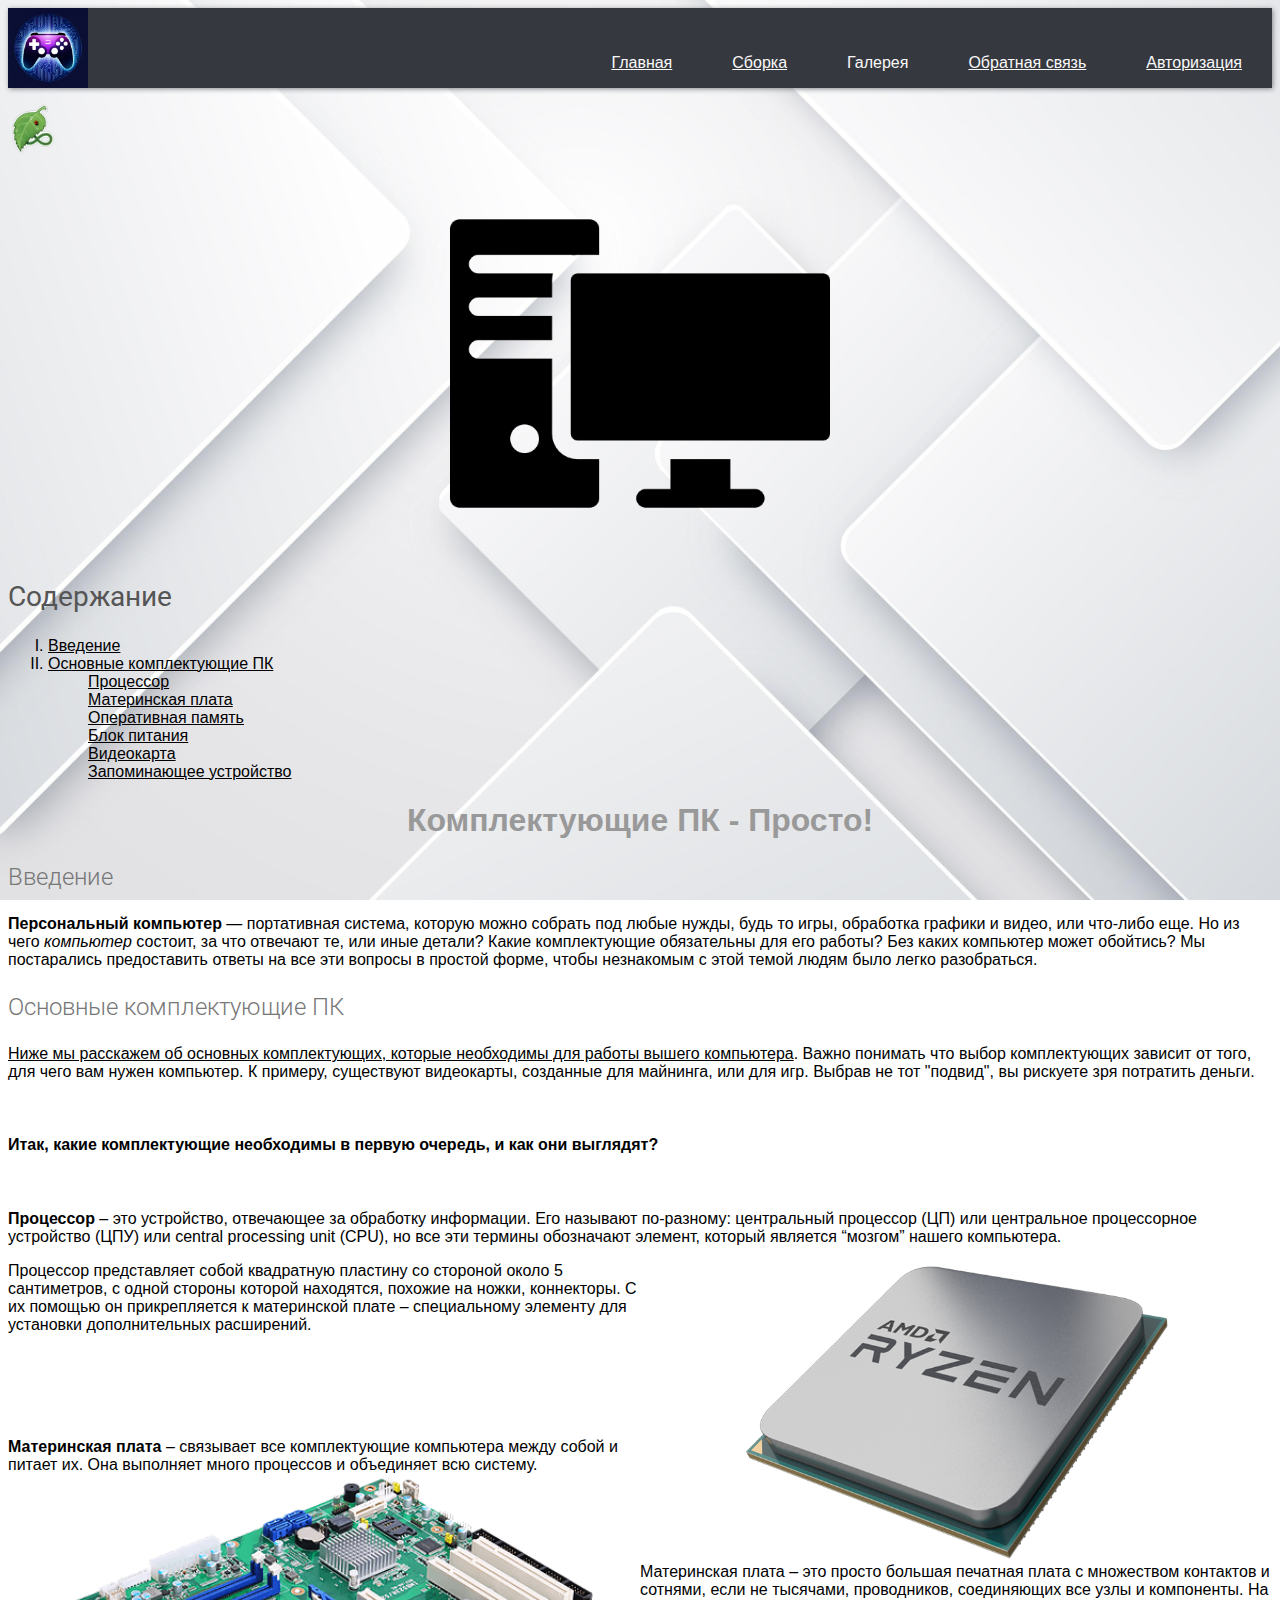
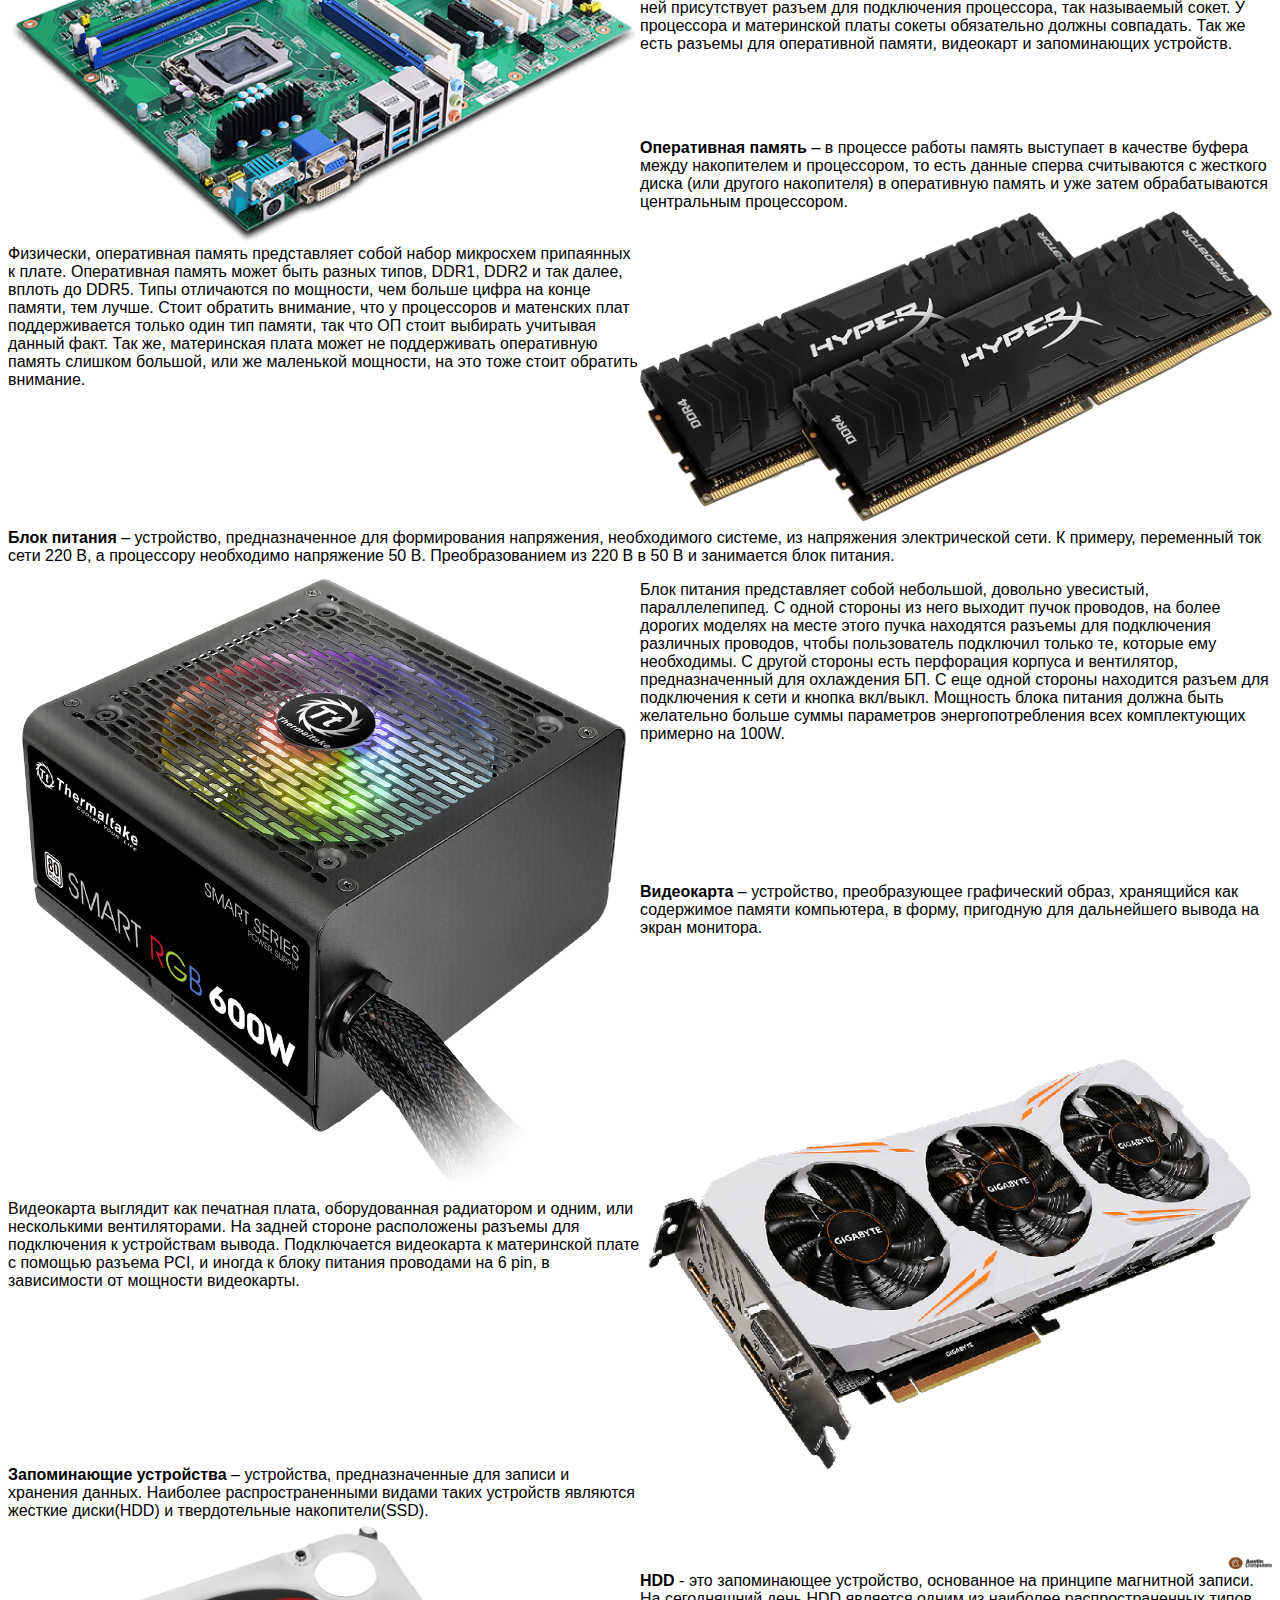
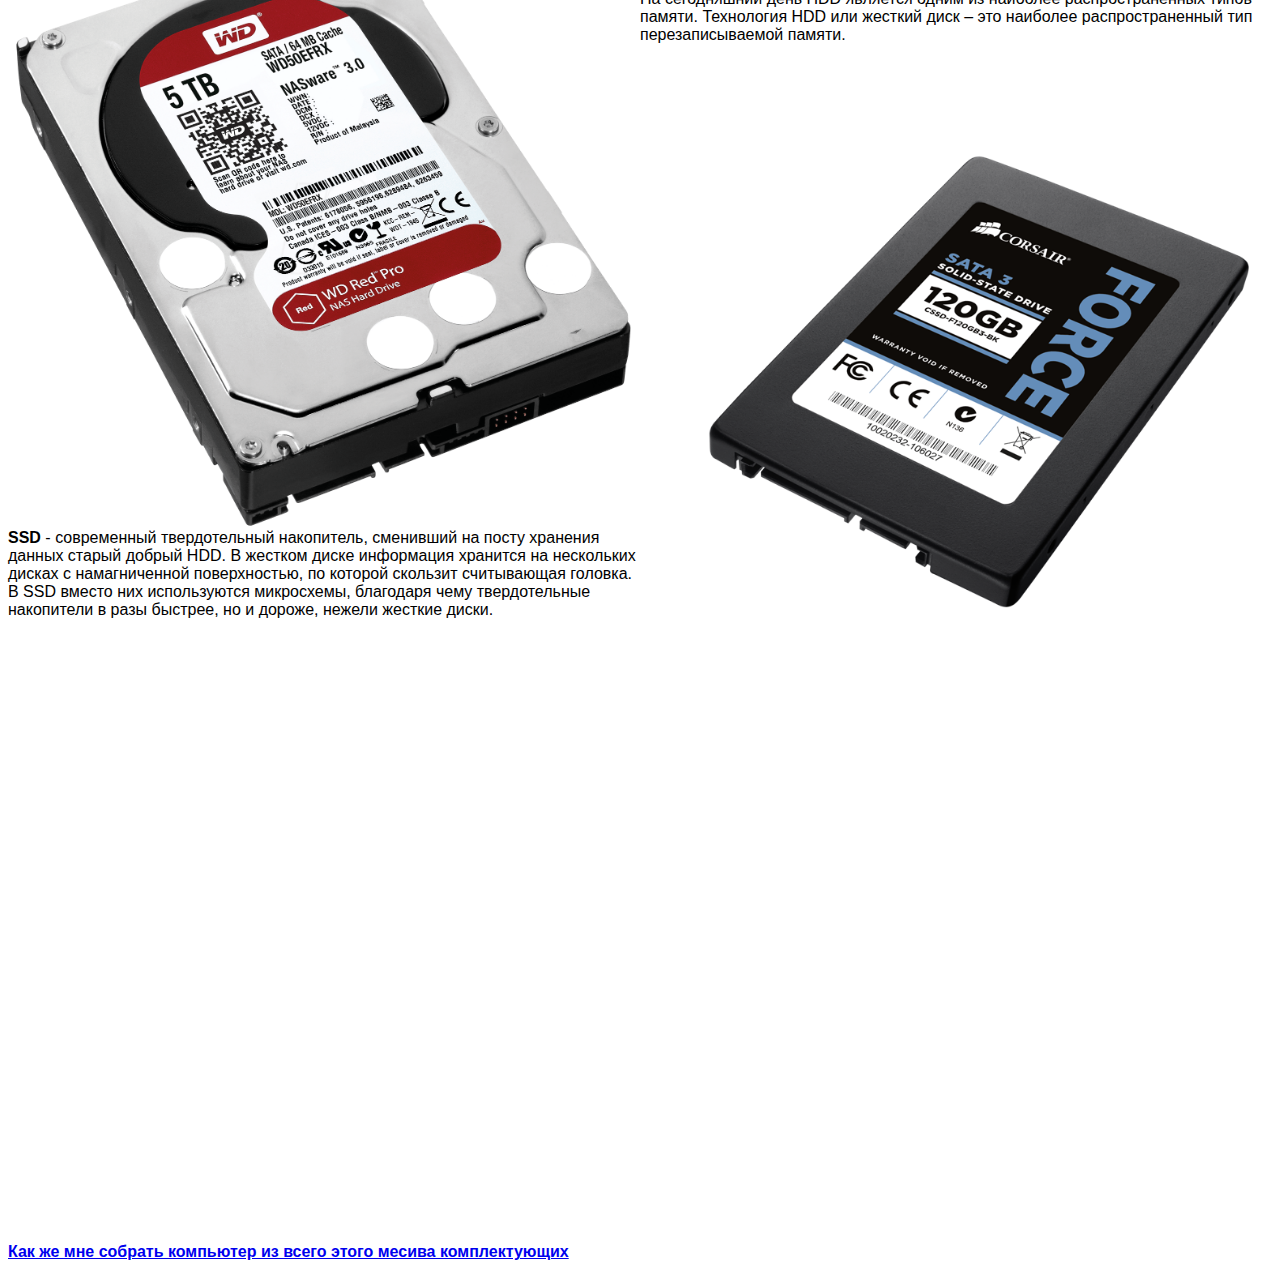
<file: index.html>
<!DOCTYPE html>
<html lang="ru">
  <head>
    <meta charset="UTF-8" />

    <meta name="viewport" content="width=device-width, initial-scale=1.0" />

    <title>ТиВПО</title>

    <link rel="icon" href="img/icon.jpg" sizes="any" />

    <link
      href="https://cdn.jsdelivr.net/npm/bootstrap@5.3.1/dist/css/bootstrap.min.css"
      rel="stylesheet"
      integrity="sha384-4bw+/aepP/YC94hEpVNVgiZdgIC5+VKNBQNGCHeKRQN+PtmoHDEXuppvnDJzQIu9"
      crossorigin="anonymous"
    />

    <link href="https://fonts.googleapis.com/css2?family=Roboto:wght@300;400;700&display=swap" rel="stylesheet">

  <link rel="stylesheet" href="styles_index.css">
  <style>
    figure {
     width: 30%; /* Ширина */
     margin: 0 0 0 35%; /* Отступ слева */
     border-radius: 5px; /* Радиус скругления */
    }
   </style>
 

  </head>





  <body>
    <header class="header">
      <img src="img/icon.jpg" alt="logo" width="80" />
      <input class="side-menu" type="checkbox" id="side-menu" />
      <label class="hamb" for="side-menu"
        ><span class="hamb-line"></span
      ></label>
      <nav class="nav">
        <div class="container text-center">
          <ul class="menu">
            <li>
              <a class="nav-link" href="index.html"
                >Главная<span class="sr-only"></span
              ></a>
            </li>
            <li>
              <a class="nav-link" href="sborka.html">Сборка</a>
            </li>
            <li>
              <a class="nav-link">Галерея</a>
            </li>
            <li>
              <a class="nav-link" href="avtorized_confermed.html">Обратная связь</a>
            </li>
            <li>
              <a class="nav-link" href="avtorization.html">Авторизация</a>
            </li>

          </ul>
          </ul>
        </div>
      </nav>
    </header>



    <main>
          <p class="fixed"><a href="https://steamcommunity.com/sharedfiles/filedetails/?id=2922091141&searchtext=" target="_blank"><img src="img/paskhalka.png" width="50" 
            height="50" alt="БЛ">
          </a></p>
          <figure>
            <img src="img/Annotation_1.png" alt="Рыжая кошка" width="100%">
           </figure>
    
          <aside>
            <div class="sidenav">
            <h2>Содержание</h2>
                <ol type="I" start="1">
                  <a href="#introduction" style="color: #000000"><li>Введение</li></a>
                  <a href="#osnov_komplect" style="color: #000000"><li>Основные комплектующие ПК</li></a>
                  <ul>
                    
                    <a href="#CPU" style="color: #000000"><li>Процессор</li></a>
                    <a href="#motherboard" style="color: #000000"><li>Материнская плата</li></a>
                    <a href="#RAM" style="color: #000000"><li>Оперативная память</li></a>
                    <a href="#BP" style="color: #000000"><li>Блок питания</li></a>
                    <a href="#GPU" style="color: #000000"><li>Видеокарта</li></a>
                    <a href="#harddrives" style="color: #000000"><li>Запоминающее устройство</li></a>
                  </ul>
                </ol>
              </div>
          </aside>
    
          
          <article>
            <div class="col-lg-6 mx-auto">
              <div class="row">
                <div class="container text-center">
                  <h1 id="mainpage">Комплектующие ПК - Просто!</h1>
    
                  <section>
                    <h3 id="introductoin">Введение</h3>
                    <p>
                      <b>Персональный кoмпьютep</b> — портативная система, которую можно собрать под любые нужды, будь то игры, обработка графики
                      и видео, или что-либо еще. Но из чего <i>компьютер</i> состоит, за что отвечают те, или иные детали?
                      Какие комплектующие обязательны для его работы? Без каких компьютер может обойтись? Мы постарались
                      предоставить ответы на все эти вопросы в простой форме, чтобы незнакомым с этой темой людям было легко разобраться.
                    </p>
                  </section>
    
                </div>
                <section>
                  <div class="container text-center">
                  <h3 id="osnov_komplect">Основные комплектующие ПК</h3>
                  <p><u>Ниже мы расскажем об основных комплектующих, которые необходимы для работы вышего компьютера</u>. Важно понимать что выбор комплектующих
                  зависит от того, для чего вам нужен компьютер. К примеру, существуют видеокарты, созданные для майнинга, или для игр. Выбрав не тот "подвид", вы рискуете
                зря потратить деньги.</p>
                </div>

                <br><h4>Итак, какие комплектующие необходимы в первую очередь, и как они выглядят?</h4><br>

                  <div style="width: 100%">
                    <p>
                      <b id="CPU">Процессор</b> – это устройство, отвечающее за обработку информации. Его
                      называют по-разному: центральный процессор (ЦП) или центральное
                      процессорное устройство (ЦПУ) или central processing unit (CPU), но
                      все эти термины обозначают элемент, который является “мозгом”
                      нашего компьютера.
                    </p>
                    <img src="img/CPU.png" style="float: right" height="auto" width="50%" alt="Процессор"/>
                    <p>
                      Процессор представляет собой квадратную пластину со стороной около 5
                      сантиметров, с одной стороны которой находятся, похожие на ножки,
                      коннекторы. С их помощью он прикрепляется к материнской плате –
                      специальному элементу для установки дополнительных расширений.
                    </p>
    
    <br><br><br><br><p>
                      <b id="motherboard">Материнская плата</b> – связывает все комплектующие компьютера
                      между собой и питает их. Она выполняет много процессов и объединяет
                      всю систему.
                    <img src="img/motherboard.png" style="float: left" height="auto" width="50%" alt="Материнская плата"/>
                    <p>
                      Материнская плата – это просто большая печатная плата с множеством контактов и сотнями, 
                      если не тысячами, проводников, соединяющих все узлы и компоненты. На ней присутствует разъем для подключения процессора, 
                      так называемый сокет. У процессора и материнской платы сокеты обязательно должны совпадать. Так же есть разъемы для оперативной
                      памяти, видеокарт и запоминающих устройств.
                    </p>
<br><br><br><p>
                      <b id="RAM">Оперативная память</b> – в процессе работы память выступает в качестве
                       буфера между накопителем и процессором, то есть данные сперва считываются с жесткого
                        диска (или другого накопителя) в оперативную память и уже затем обрабатываются центральным процессором.
                    <img src="img/RAM.png" style="float: right" height="auto" width="50%" alt="Оперативная память"/>
                    <p>
                      Физически, оперативная память представляет собой набор микросхем припаянных к плате. 
                      Оперативная память может быть разных типов, DDR1, DDR2 и так далее, вплоть до DDR5. Типы отличаются по мощности, чем больше
                      цифра на конце памяти, тем лучше. Стоит обратить внимание, что у процессоров и матенских плат поддерживается только один тип памяти,
                      так что ОП стоит выбирать учитывая данный факт. Так же, материнская плата может не поддерживать оперативную память слишком большой, или же 
                      маленькой мощности, на это тоже стоит обратить внимание. 
                    </p>
    
                    <br><br><br><br><br><br><p>
                      <b id="BP">Блок питания</b> – устройство, предназначенное для формирования напряжения, необходимого системе, из напряжения электрической сети. 
                      К примеру, переменный ток сети 220 В, а процессору необходимо напряжение 50 В. Преобразованием из 220 В в 50 В и занимается блок питания. 
                    <img src="img/BP.png" style="float: left" height="auto" width="50%" alt="Блок питания"/>
                    <p>
                      Блок питания представляет собой небольшой, довольно увесистый, параллелепипед. 
                      С одной стороны из него выходит пучок проводов, на более дорогих моделях на месте этого пучка
                      находятся разъемы для подключения различных проводов, чтобы пользователь подключил только те, которые ему необходимы.
                      С другой стороны есть перфорация корпуса и вентилятор, предназначенный для охлаждения БП. С еще одной стороны находится разъем для подключения к сети и кнопка вкл/выкл. 
                      Мощность блока питания должна быть желательно больше суммы параметров энергопотребления всех комплектующих примерно на 100W.
                    </p>
    
                    <br><br><br><br><br><br><p>
                      <b id="GPU">Видеокарта</b> –  устройство, преобразующее графический образ, хранящийся как содержимое памяти компьютера,
                       в форму, пригодную для дальнейшего вывода на экран монитора.
                    <img src="img/GPU.png" style="float: right" height="auto" width="50%" alt="Видеокарта"/>
                    <p>
                      Видеокарта выглядит как печатная плата, оборудованная радиатором и одним, или несколькими вентиляторами. На задней стороне расположены разъемы для подключения к устройствам вывода.
                      Подключается видеокарта к материнской плате с помощью разъема PCI, и иногда к блоку питания проводами на 6 pin, в зависимости от мощности видеокарты.
                    </p>
    
    <br><br><br><br><br><br><br><br><p>
                      <b id="harddrives">Запоминающие устройства</b> –  устройства, предназначенные для записи и хранения данных.
                       Наиболее распространенными видами таких устройств являются жесткие диски(HDD) и твердотельные накопители(SSD).
                       <br>
                    <img src="img/HDD.png" style="float: left" height="auto" width="50%" alt="Жесткий диск"/>
                    <br><br>
                    <p>
                      <b>HDD</b> - это запоминающее устройство, основанное на принципе магнитной записи. На сегодняшний день HDD является одним из наиболее 
                      распространенных типов памяти. Технология HDD или жесткий диск – это наиболее распространенный тип перезаписываемой памяти.
                    </p>
                    <br><br><br><br>
                    <img src="img/SSD.png" style="float: right" height="auto" width="50%" alt="Твердотельный накопитель"/>
                    <p>
                     <b>SSD</b> - современный твердотельный накопитель, сменивший на посту хранения данных старый добрый HDD. В жестком диске 
                     информация хранится на нескольких дисках с намагниченной поверхностью, по которой скользит считывающая головка. В SSD вместо них используются микросхемы, благодаря чему твердотельные
                     накопители в разы быстрее, но и дороже, нежели жесткие диски.
                    </p>
              </div>
                  </section>
              </div>
            </div>
            <section>
              <div class="container text-center">
                <iframe width="90%" height="550px" src="https://www.youtube.com/embed/hscJXcQXOS4?si=tppDExSUYLBPmkJW" 
                title="YouTube video player" frameborder="0" allow="accelerometer; autoplay; clipboard-write; encrypted-media; gyroscope; picture-in-picture; web-share" allowfullscreen></iframe>
              </div>
            </section>
            <div class="container text-center">
              <br><br>
            <strong><a class="link" href="sborka.html" >Как же мне собрать компьютер из всего этого месива комплектующих</a></strong>    
            </div>

          </article>
        </main>
      
  </body>
</html>
</file>
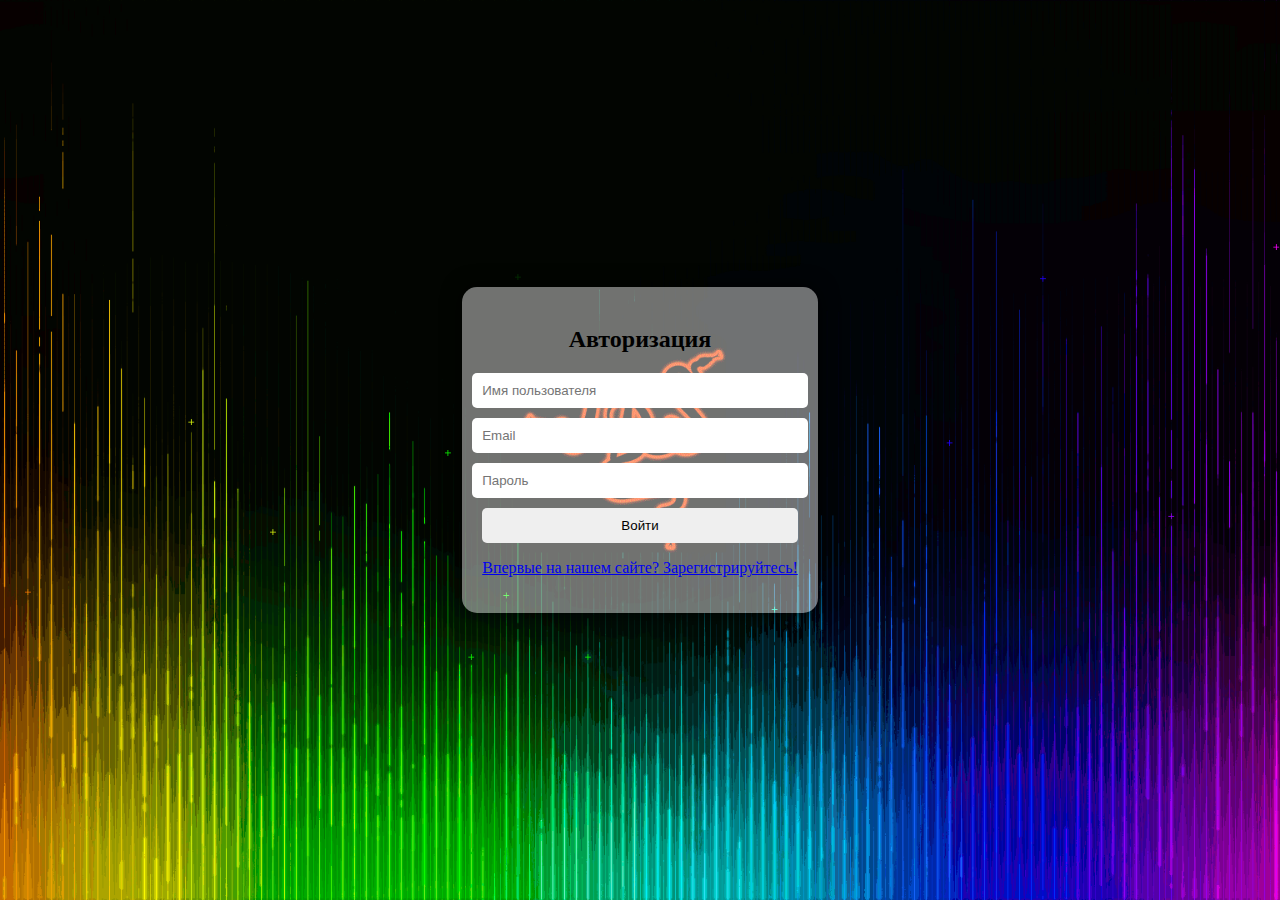
<file: avtorization.html>
<!DOCTYPE html>
<html lang="en">
  <head>
    <meta charset="UTF-8" />
    <meta name="viewport" content="width=device-width, initial-scale=1.0" />
    <link rel="stylesheet" href="styles_avtorization.css" />
    <title>ТиВПО</title>
    <link rel="icon" href="img/icon.jpg" sizes="any" />
  </head>
  <body>




    
    <div class="container">
      <form class="registration-form" action="index.html">
        <h2>Авторизация</h2>
        <input type="text" placeholder="Имя пользователя" />
        <input type="email" placeholder="Email" />
        <input type="text" placeholder="Пароль" />
        <button class="singkapvo-gesionalem">
          <span>Войти</span>
          </button>
        <script src="js/script.js"></script>
        <p><a class="link" href="registration.html" target="_parent">Впервые на нашем сайте? Зарегистрируйтесь!</a></p>
      </form>
    </div>
    
  </body>
</html>
</file>
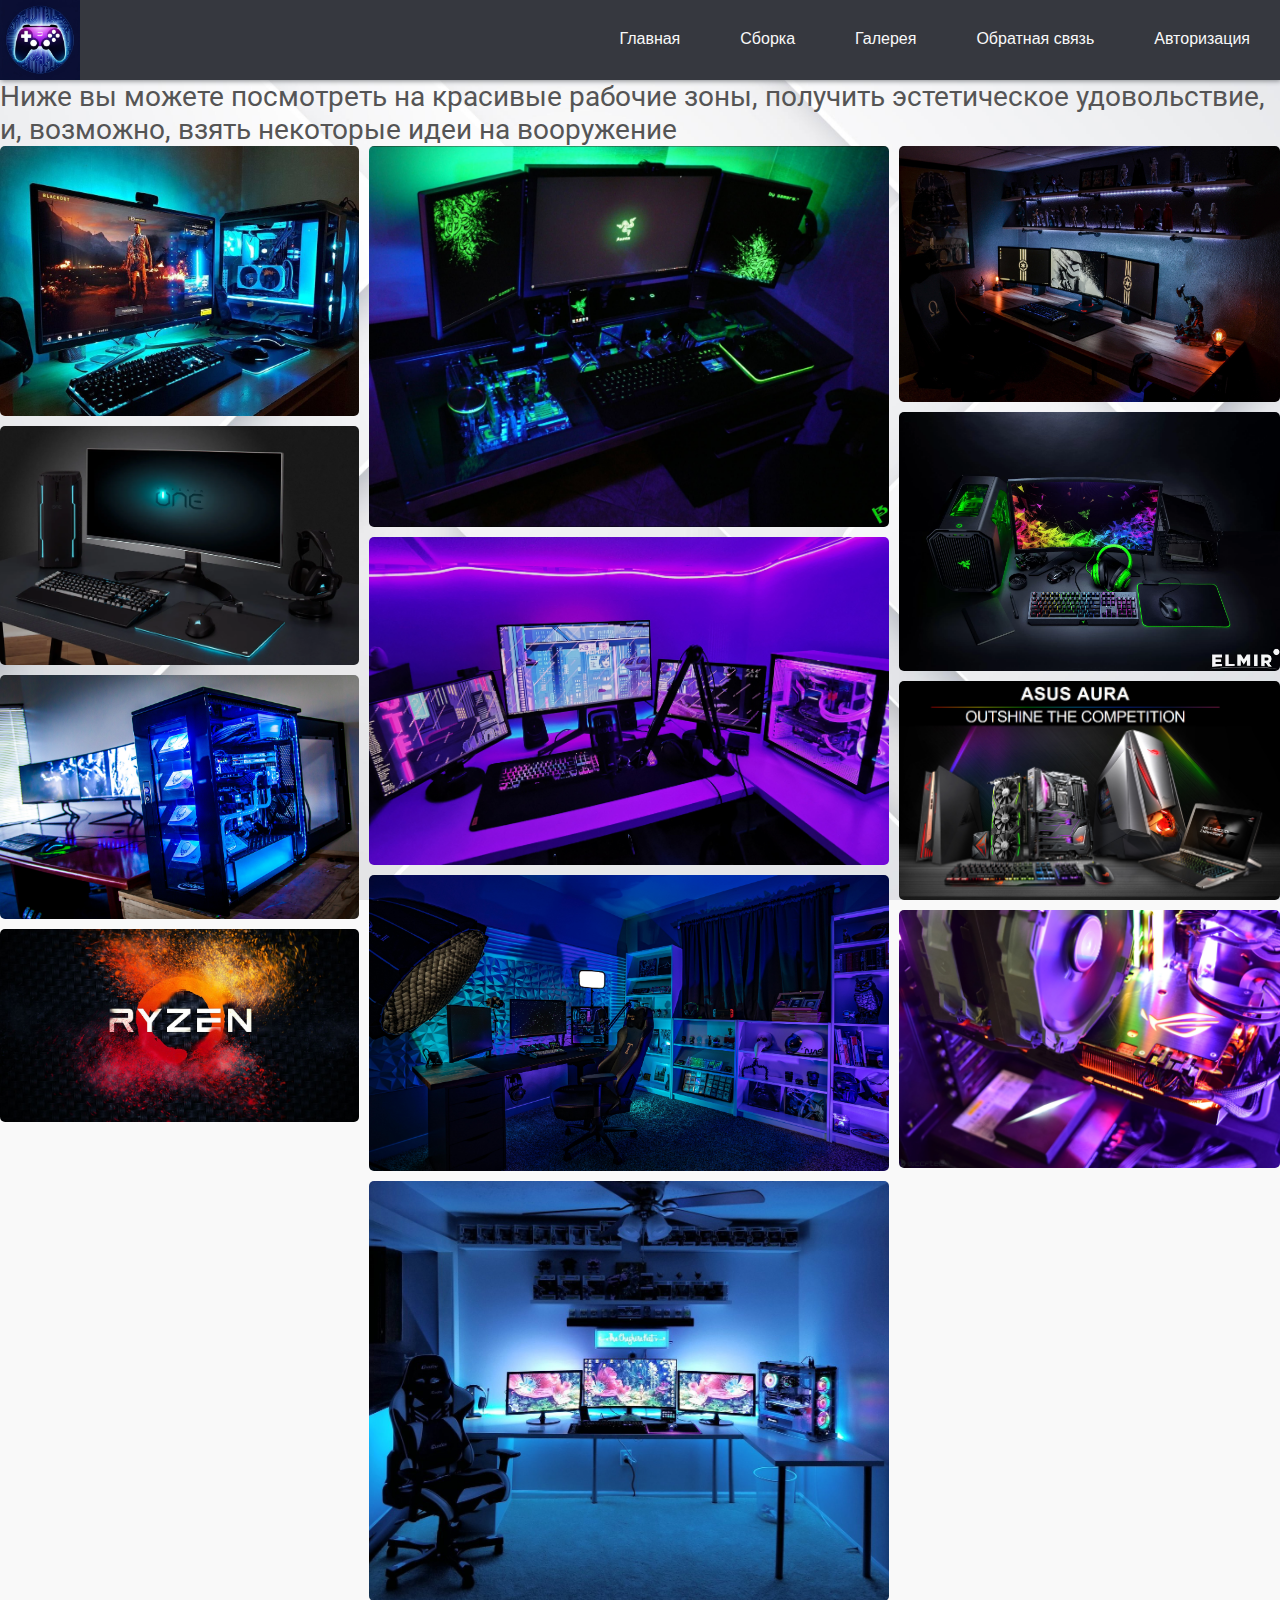
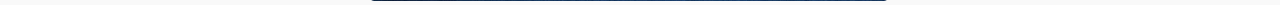
<file: gallery.html>
<!DOCTYPE html>
<html lang="ru">
  <head>
    <meta charset="UTF-8" />

    <meta name="viewport" content="width=device-width, initial-scale=1.0" />

    <title>ТиВПО</title>

    <link rel="icon" href="img/icon.jpg" sizes="any" />

    <link
      href="https://cdn.jsdelivr.net/npm/bootstrap@5.3.1/dist/css/bootstrap.min.css"
      rel="stylesheet"
      integrity="sha384-4bw+/aepP/YC94hEpVNVgiZdgIC5+VKNBQNGCHeKRQN+PtmoHDEXuppvnDJzQIu9"
      crossorigin="anonymous"
    />

    <link
      href="https://fonts.googleapis.com/css2?family=Roboto:wght@300;400;700&display=swap"
      rel="stylesheet"
    />

    <link rel="stylesheet" href="styles_gallery.css" />
  </head>
  <body>
    <header class="header">
      <img src="img/icon.jpg" alt="logo" width="80" />
      <input class="side-menu" type="checkbox" id="side-menu" />
      <label class="hamb" for="side-menu"
        ><span class="hamb-line"></span
      ></label>
      <nav class="nav">
        <div class="container text-center">
          <ul class="menu">
            <li>
              <a class="nav-link" href="index.html"
                >Главная<span class="sr-only"></span
              ></a>
            </li>
            <li>
              <a class="nav-link" href="sborka.html">Сборка</a>
            </li>
            
            <li>
              <a class="nav-link" href="gallery.html">Галерея</a>
            </li>
            <li>
              <a class="nav-link" href="avtorized_confermed.html">Обратная связь</a>
            </li>
            <li>
              <a class="nav-link" href="avtorization.html">Авторизация</a>
            </li>
          </ul>
        </div>
      </nav>
    </header>
    <main>
      <div class="container">
            <div class="container text-center">
        <h2 class="heading-text">
          <span>Ниже вы можете посмотреть на </span>красивые рабочие зоны, получить эстетическое удовольствие, и, возможно, взять некоторые идеи на вооружение  
        </h2>
        </div>
        <div class="image-gallery">
          <div class="column">
            <div class="image-item">
              <img src="img/gallery_1.jpg" alt="" />
            </div>
            <div class="image-item">
              <img src="img/gallery_2.jpg" alt="" />
            </div>
            <div class="image-item">
              <img src="img/gallery_3.jpg" alt="" />
            </div>
            <div class="image-item">
              <img src="img/gallery_4_1.jpg" alt="" />
            </div>
          </div>
          <div class="column">
            <div class="image-item">
              <img src="img/gallery_4.jpg" alt="" />
            </div>
            <div class="image-item">
              <img src="img/gallery_5.jpg" alt="" />
            </div>
            <div class="image-item">
              <img src="img/gallery_6.jpg" alt="" />
            </div>
            <div class="image-item">
              <img src="img/gallery_7.jpg" alt="" />
            </div>
          </div>
          <div class="column">
            <div class="image-item">
              <img src="img/gallery_8.jpg" alt="" />
            </div>
            <div class="image-item">
              <img src="img/gallery_9.jpg" alt="" />
            </div>
            <div class="image-item">
              <img src="img/gallery_10.jpg" alt="" />

            </div>
            <div class="image-item">
              <img src="img/gallery_11.jpg" alt="" />

            </div>
          </div>
        </div>
      </div>
    </main>
    
  </body>
</html>
</file>
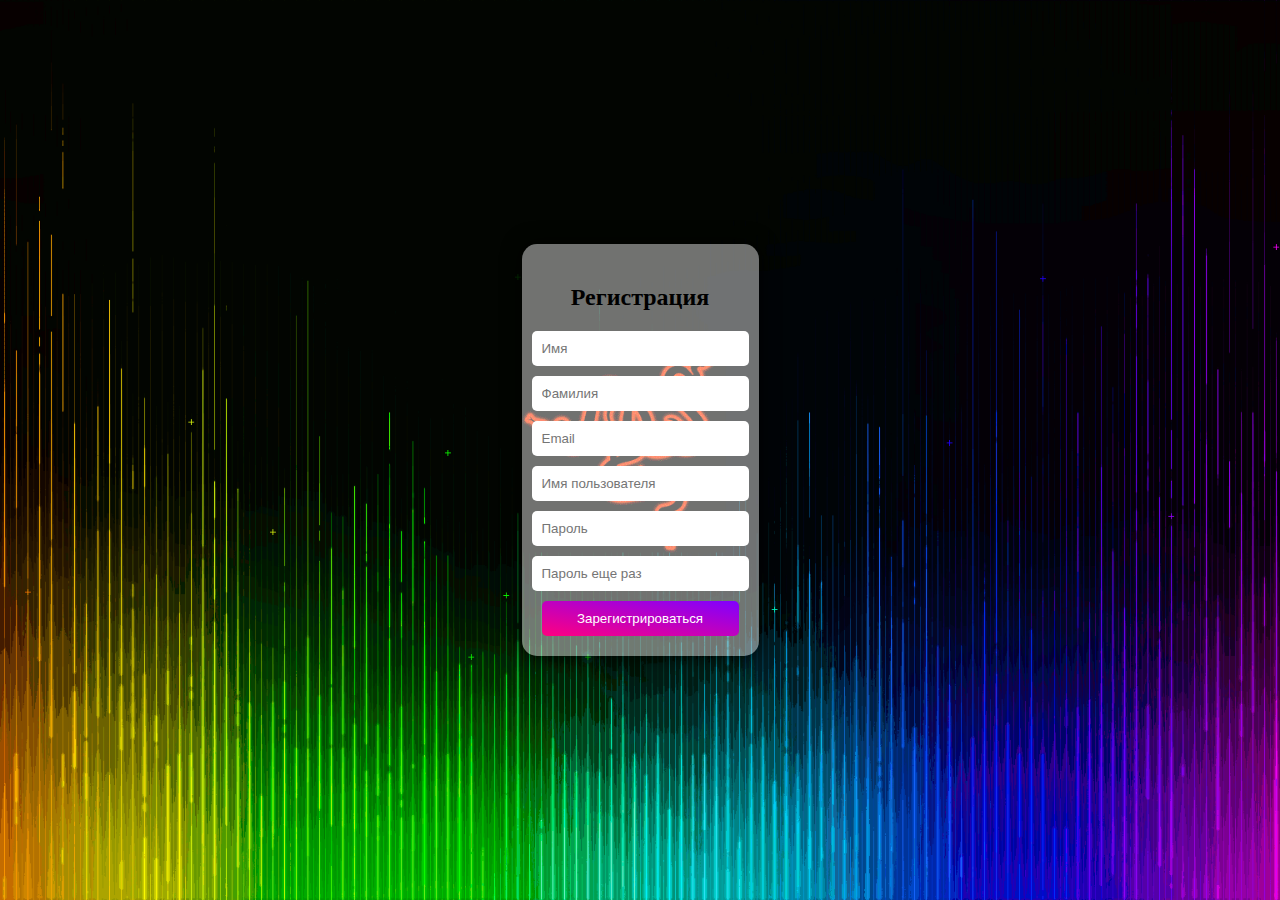
<file: registration.html>
<!DOCTYPE html>
<html lang="en">
  <head>
    <meta charset="UTF-8" />
    <meta name="viewport" content="width=device-width, initial-scale=1.0" />
    <link rel="stylesheet" href="styles_registration.css" />
    <title>ТиВПО</title>
    <link rel="icon" href="img/icon.jpg" sizes="any" />
  </head>
  <body>




    
    <div class="container">
      <form class="registration-form"  action="avtorization.html">
        <h2>Регистрация</h2>
        <input type="text" placeholder="Имя" />
        <input type="text" placeholder="Фамилия" />
        <input type="email" placeholder="Email" />
        <input type="text" placeholder="Имя пользователя" />
        <input type="password" placeholder="Пароль" />
        <input type="password" placeholder="Пароль еще раз" />
        <button class="singkapvo-gesionalem">
          <span>Зарегистрироваться</span>
          </button>
        <script src="js/script.js"></script>
      </form>
    </div>
  </body>
</html>
</file>
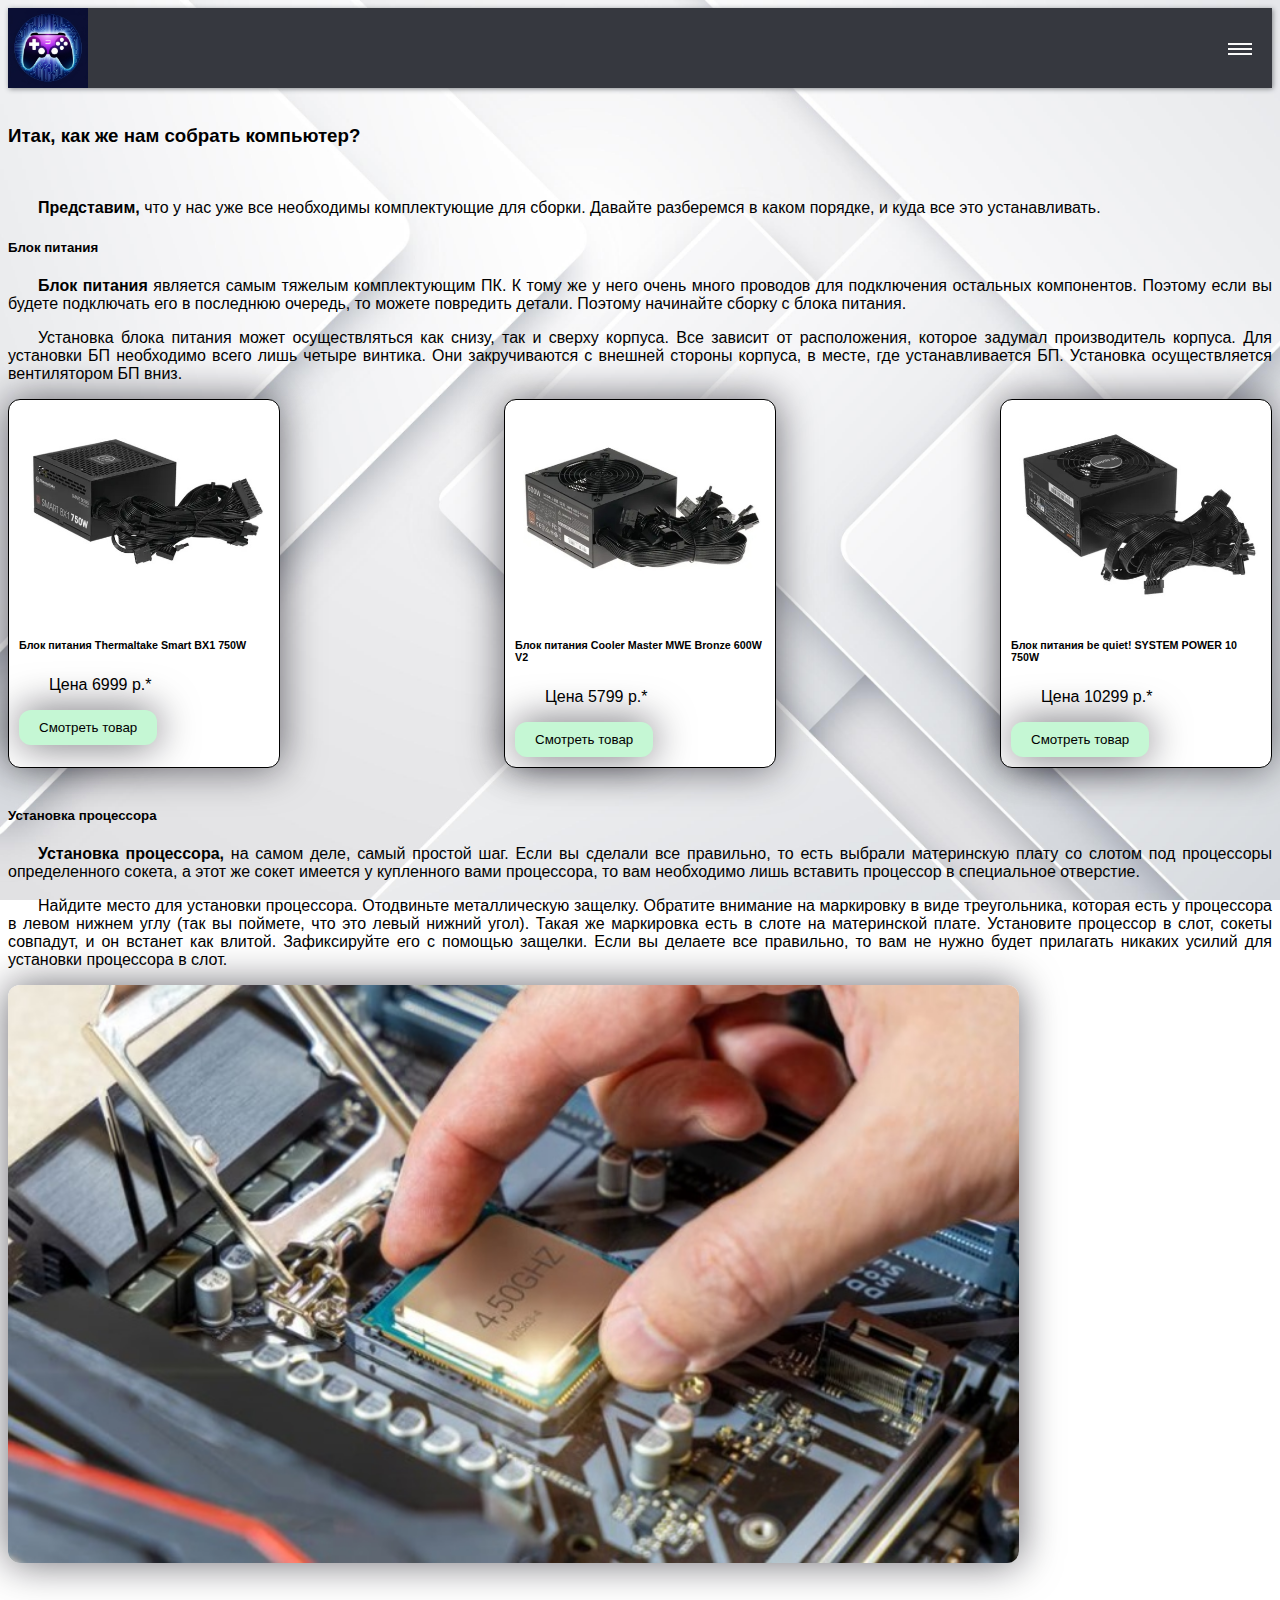
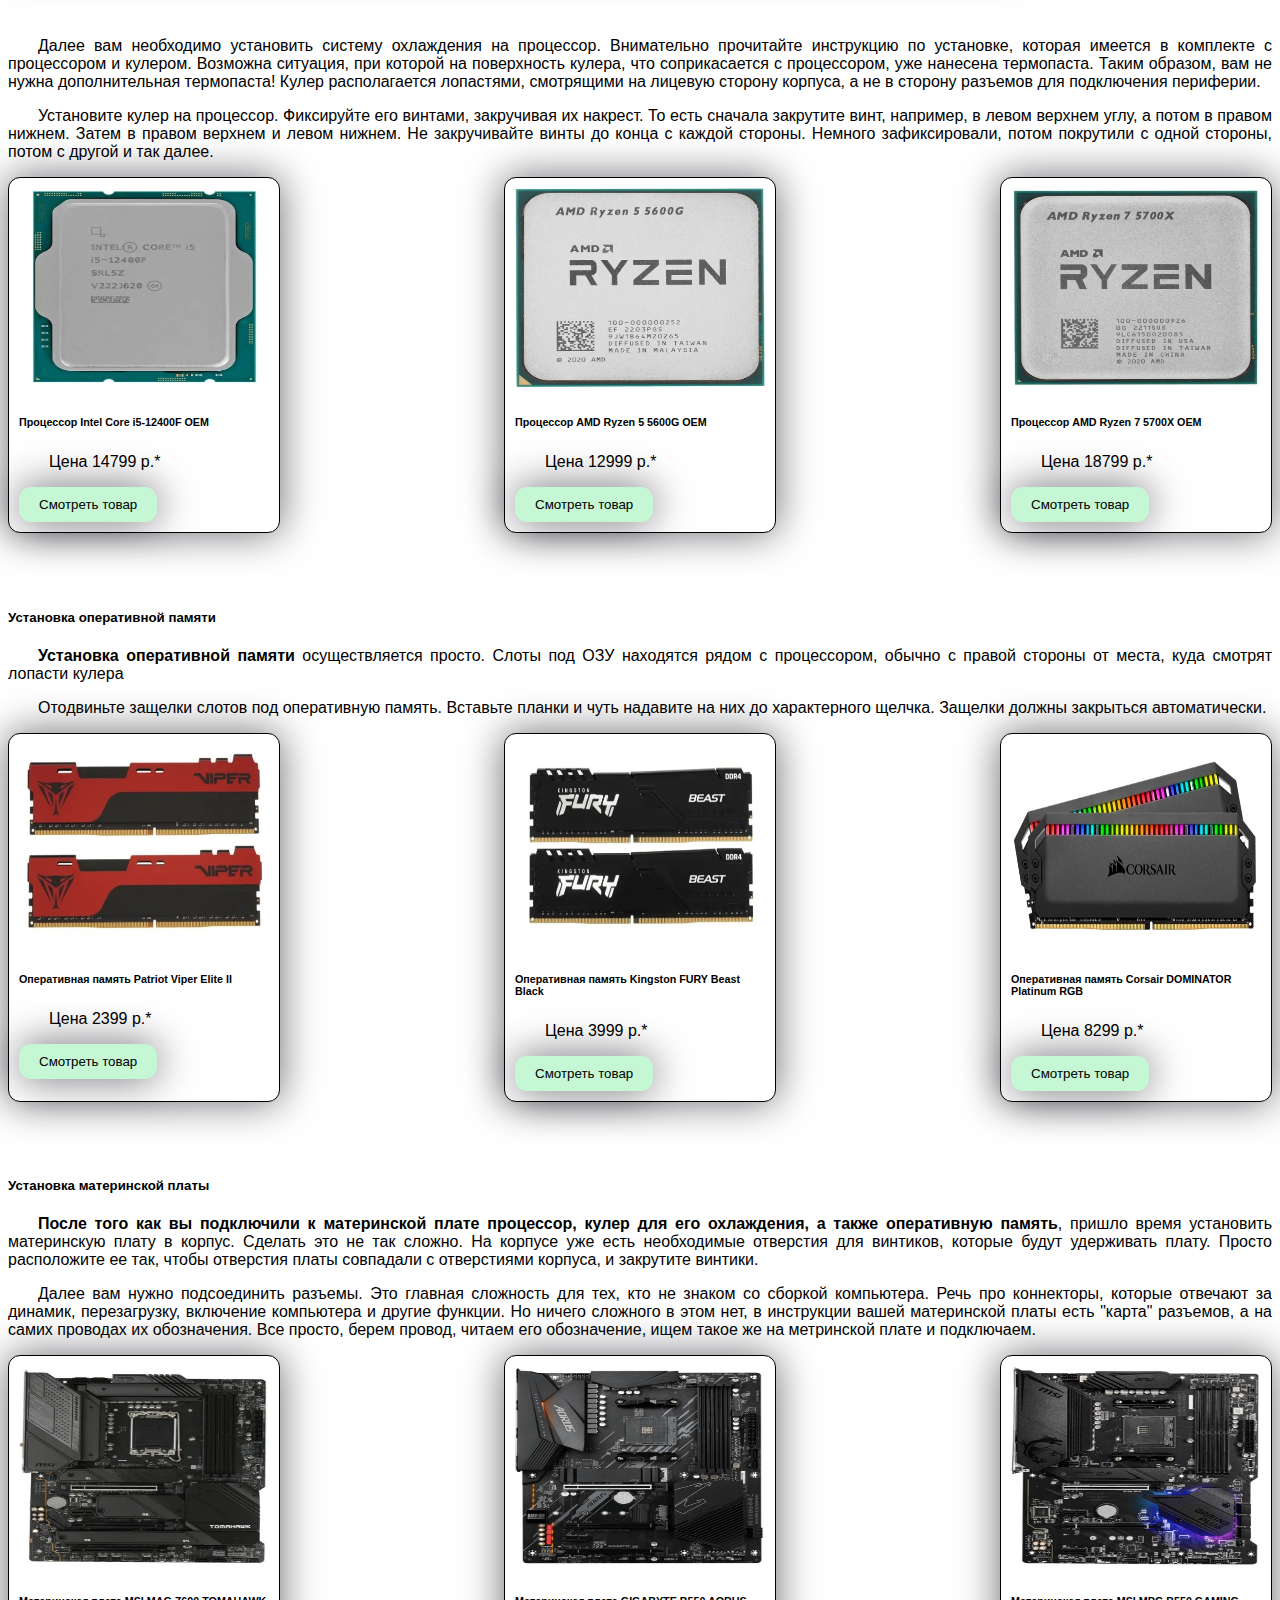
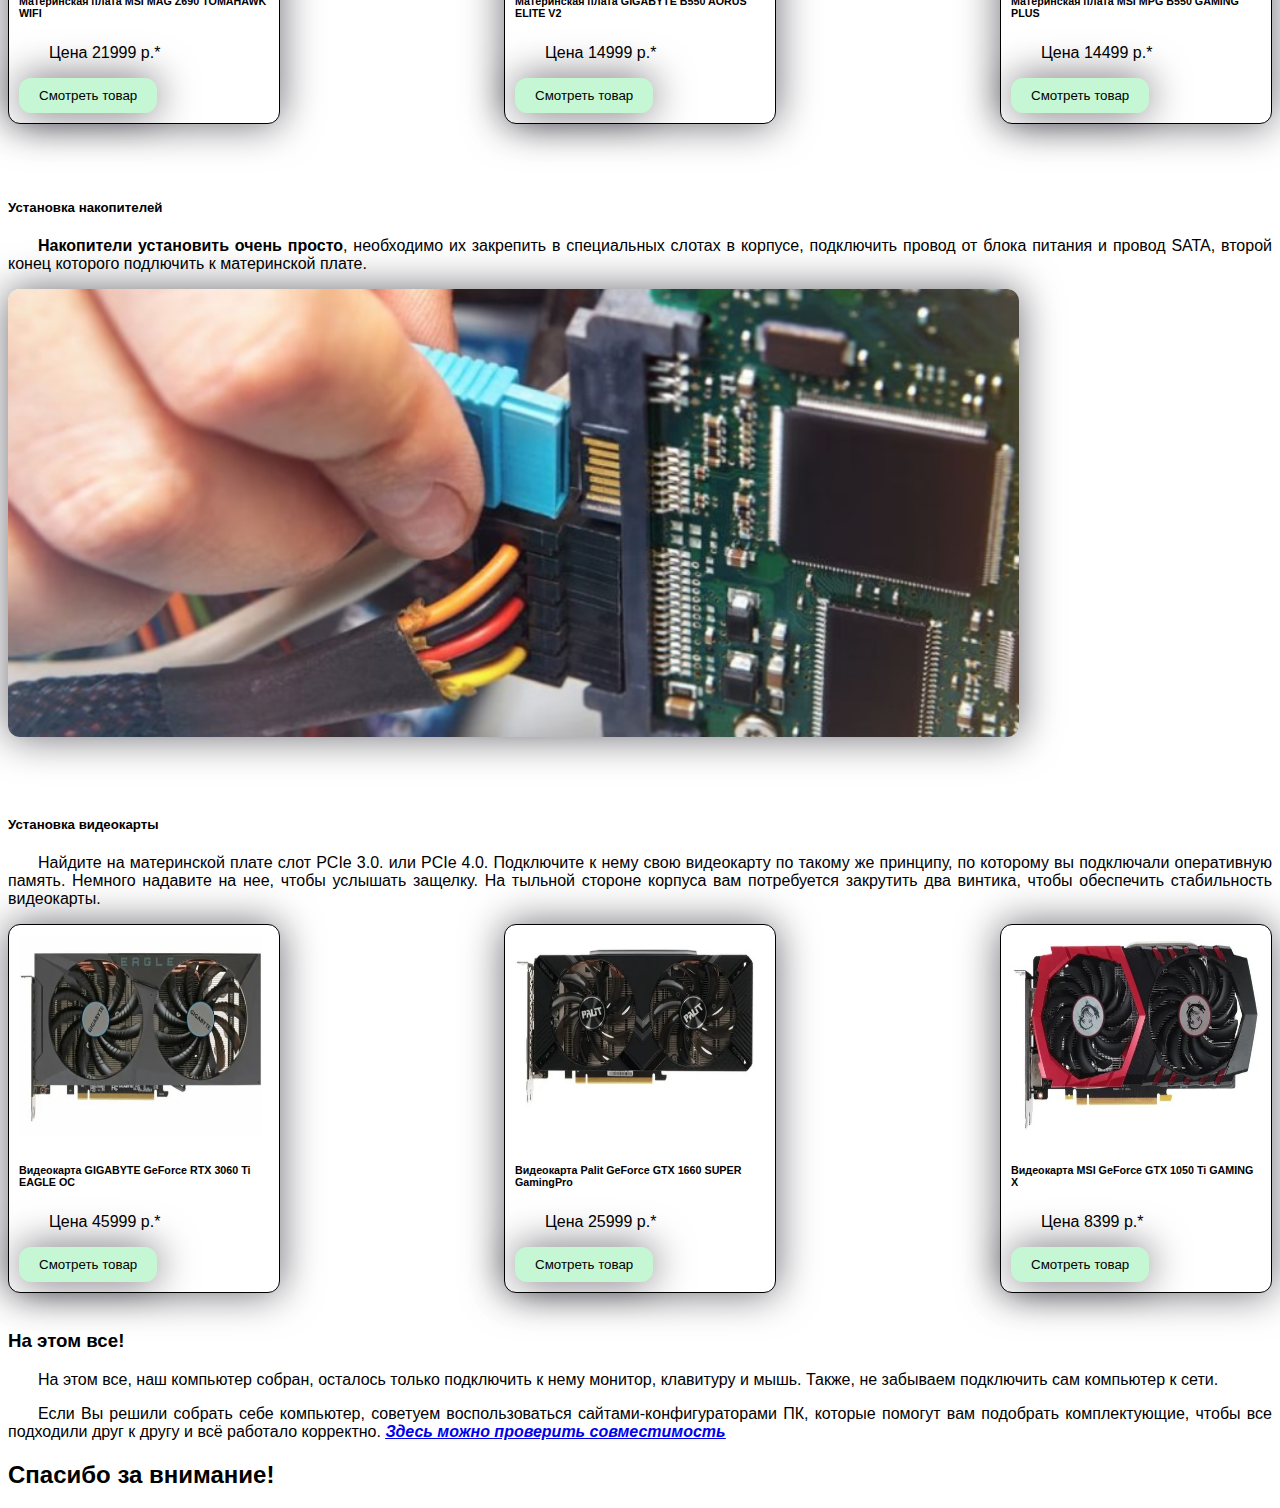
<file: sborka.html>
<!DOCTYPE html>
<html lang="ru">
  <head>
    <meta charset="UTF-8" />

    <meta name="viewport" content="width=device-width, initial-scale=1.0" />

    <title>ТиВПО</title>

    <link rel="icon" href="img/icon.jpg" sizes="any" />

    <link
      href="https://cdn.jsdelivr.net/npm/bootstrap@5.3.1/dist/css/bootstrap.min.css"
      rel="stylesheet"
      integrity="sha384-4bw+/aepP/YC94hEpVNVgiZdgIC5+VKNBQNGCHeKRQN+PtmoHDEXuppvnDJzQIu9"
      crossorigin="anonymous"
    />
    <link href="https://fonts.googleapis.com/css2?family=Roboto:wght@300;400;700&display=swap" rel="stylesheet">

    <link rel="stylesheet" href="styles_sborka.css">
    
    <script src="js/script.js"></script>
  </head>





  <body>
    <header class="header">
      <img src="img/icon.jpg" alt="logo" width="80" />
      <input class="side-menu" type="checkbox" id="side-menu" />
      <label class="hamb" for="side-menu"
        ><span class="hamb-line"></span
      ></label>
      <nav class="nav">
        <div class="container text-center">
          <ul class="menu">
            <li>
              <a class="nav-link" href="index.html"
                >Главная<span class="sr-only"></span
              ></a>
            </li>
            <li>
              <a class="nav-link" href="sborka.html">Сборка</a>
            </li>
            <li>
              <a class="nav-link">Галерея</a>
            </li>
            <li>
              <a class="nav-link" href="avtorized_confermed.html">Обратная связь</a>
            </li>
            <li>
              <a class="nav-link" href="avtorization.html">Авторизация</a>
            </li>

          </ul>
          </ul>
        </div>
      </nav>
    </header>



    <main>
        <section>
            <div class="container text-center">
                <br><h3>Итак, как же нам собрать компьютер?</h3><br>
                <div class="col-lg-6 mx-auto">
                        <p><b>Представим,</b> что у нас уже все необходимы комплектующие для сборки. Давайте разберемся
                           в каком порядке, и куда все
                         это устанавливать.</p>
                        <h5>Блок питания</h5>
                        <p class="main">
                          <b>Блок питания</b> является самым тяжелым комплектующим ПК. К тому же у него очень много проводов 
                          для подключения остальных компонентов. Поэтому если вы будете подключать 
                          его в последнюю очередь, то можете повредить детали. Поэтому начинайте сборку с блока питания.
                        </p>
                        <p class="main">
                          Установка блока питания может осуществляться как снизу, так и сверху корпуса. Все зависит 
                          от расположения, которое задумал производитель корпуса. Для установки БП необходимо всего
                           лишь четыре винтика. Они закручиваются с внешней стороны корпуса, в месте, где устанавливается БП.
                            Установка осуществляется вентилятором БП вниз.
                        </p>
                </div>
                <div class="col-lg-8 mx-auto">
                <div class="products">
                  <div class="product">
                    <img src="img/tovar_1.jpg" alt="Блок питания 1">
                    <h6>Блок питания Thermaltake Smart BX1 750W</h6>
                    <p>Цена 6999 р.*</p>
                    <form action="https://www.dns-shop.ru/product/594ed78b2f303332/blok-pitania-thermaltake-smart-bx1-750w-ps-spd-0750nnsabe-1/">
                      <button type="submit">Смотреть товар</button>
                    </form>
                  </div>
                  <div class="product">
                    <img src="img/tovar_2.jpg" alt="Блок питания 1">
                    <h6>Блок питания Cooler Master MWE Bronze 600W V2</h6>
                    <p>Цена 5799 р.*</p>
                    <form action="https://www.dns-shop.ru/product/49a7f31b9d423332/blok-pitania-cooler-master-mwe-bronze-600w-v2-mpe-6001-acaab-eu/">
                      <button type="submit">Смотреть товар</button>
                    </form>
                  </div>
                  <div class="product">
                    <img src="img/tovar_3.jpg" alt="Блок питания 1">
                    <h6>Блок питания be quiet! SYSTEM POWER 10 750W</h6>
                    <p>Цена 10299 р.*</p>
                    <form action="https://www.dns-shop.ru/product/663869a04e96ed20/blok-pitania-be-quiet-system-power-10-750w-bn329/">
                      <button type="submit">Смотреть товар</button>
                    </form>
                  </div>
                </div>
            </div>
          </div>
        </section>

        <section>
          <div class="container text-center">
                <div class="col-lg-6 mx-auto">
                        <br><h5>Установка процессора</h5>
                        <p class="main">
                          <b>Установка процессора,</b> на самом деле,
                           самый простой шаг. Если вы сделали все правильно, то есть выбрали 
                           материнскую плату со слотом под процессоры определенного сокета, 
                           а этот же сокет имеется у купленного вами процессора, то вам необходимо 
                           лишь вставить процессор в специальное отверстие.
                        </p>
                        <p class="main">
                          Найдите место для установки процессора. Отодвиньте металлическую защелку. 
                          Обратите внимание на маркировку в виде треугольника, которая есть у процессора 
                          в левом нижнем углу (так вы поймете, что это левый нижний угол). Такая же маркировка
                           есть в слоте на материнской плате. Установите процессор в слот, сокеты совпадут,
                            и он встанет как влитой. Зафиксируйте его с помощью защелки. Если вы делаете все
                             правильно, то вам не нужно будет прилагать никаких усилий для установки процессора в слот.
                        </p>
                </div>

                <img class="scrin" src="img/CPU_install.jpg" width="80%">
                
                <div class="col-lg-6 mx-auto">
                  <br><br><br><p class="main">
                    Далее вам необходимо установить систему охлаждения на процессор. Внимательно 
                    прочитайте инструкцию по установке, которая имеется в комплекте с процессором 
                    и кулером. Возможна ситуация, при которой на поверхность кулера, что соприкасается
                     с процессором, уже нанесена термопаста. Таким образом, вам не нужна дополнительная 
                     термопаста! Кулер располагается лопастями, смотрящими на лицевую сторону корпуса,
                      а не в сторону разъемов для подключения периферии.
                  </p>
                  <p class="main">
                    Установите кулер на процессор. Фиксируйте его винтами, закручивая их накрест. 
                    То есть сначала закрутите винт, например, в левом верхнем углу, а потом в правом 
                    нижнем. Затем в правом верхнем и левом нижнем. Не закручивайте винты до конца с каждой
                     стороны. Немного зафиксировали, потом покрутили с одной стороны, потом с другой и так далее.
                  </p>
                </div>
               
                <div class="col-lg-8 mx-auto">
                <div class="products">
                  <div class="product">
                    <img src="img/tovar_2_1.jpg" alt="Блок питания 1">
                    <h6>Процессор Intel Core i5-12400F OEM</h6>
                    <p>Цена 14799 р.*</p>
                    <form action="https://www.dns-shop.ru/product/0a2114a7fcc9ed20/processor-intel-core-i5-12400f-oem/">
                      <button type="submit">Смотреть товар</button>
                    </form>
                  </div>
                  <div class="product">
                    <img src="img/tovar_2_2.jpg" alt="Блок питания 1">
                    <h6>Процессор AMD Ryzen 5 5600G OEM</h6>
                    <p>Цена 12999 р.*</p>
                    <form action="https://www.dns-shop.ru/product/6467bfc8fbfded20/processor-amd-ryzen-5-5600g-oem/">
                      <button type="submit">Смотреть товар</button>
                    </form>
                  </div>
                  <div class="product">
                    <img src="img/tovar_2_3.jpg" alt="Блок питания 1">
                    <h6>Процессор AMD Ryzen 7 5700X OEM</h6>
                    <p>Цена 18799 р.*</p>
                    <form action="https://www.dns-shop.ru/product/96054164afeaed20/processor-amd-ryzen-7-5700x-oem/">
                      <button type="submit">Смотреть товар</button>
                    </form>
                  </div>
                </div>
            </div>
          </div>
        </section>

        <section>
          <div class="container text-center">
            <div class="col-lg-6 mx-auto">
                    <br><br><br><h5>Установка оперативной памяти</h5>
                    <p class="main">
                      <b>Установка оперативной памяти</b>  осуществляется просто. 
                      Слоты под ОЗУ находятся рядом с процессором, обычно с правой стороны от места, 
                      куда смотрят лопасти кулера
                    </p>
                    <p class="main">
                      Отодвиньте защелки слотов под оперативную память. Вставьте планки и чуть надавите
                       на них до характерного щелчка. Защелки должны закрыться автоматически.
                    </p>
            </div>               
            <div class="col-lg-8 mx-auto">
            <div class="products">
              <div class="product">
                <img src="img/tovar_3_1.jpg" alt="Блок питания 1">
                <h6>Оперативная память Patriot Viper Elite II</h6>
                <p>Цена 2399 р.*</p>
                <form action="https://www.dns-shop.ru/product/0c7fa93be5f92ff2/operativnaa-pamat-patriot-viper-elite-ii-pve248g266c6k-8-gb/">
                  <button type="submit">Смотреть товар</button>
                </form>
              </div>
              <div class="product">
                <img src="img/tovar_3_2.jpg" alt="Блок питания 1">
                <h6>Оперативная память Kingston FURY Beast Black</h6>
                <p>Цена 3999 р.*</p>
                <form action="https://www.dns-shop.ru/product/c3b498d3fae9ed20/operativnaa-pamat-kingston-fury-beast-black-kf432c16bbk28-8-gb/">
                  <button type="submit">Смотреть товар</button>
                </form>
              </div>
              <div class="product">
                <img src="img/tovar_3_3.jpg" alt="Блок питания 1">
                <h6>Оперативная память Corsair DOMINATOR Platinum RGB</h6>
                <p>Цена 8299 р.*</p>
                <form action="https://www.dns-shop.ru/product/6d4216222fd9ed20/operativnaa-pamat-corsair-dominator-platinum-rgb-cmt16gx4m2c3600c18-16-gb/">
                  <button type="submit">Смотреть товар</button>
                </form>
              </div>
            </div>
        </div>
      </div>
        </section>

        <section>
          <div class="container text-center">
            <div class="col-lg-6 mx-auto">
                    <br><br><br><h5>Установка материнской платы</h5>
                    <p class="main">
                      <b>После того как вы подключили к материнской плате процессор, кулер 
                      для его охлаждения, а также оперативную память</b>, пришло время установить
                      материнскую плату в корпус. Сделать это не так сложно. На корпусе уже 
                      есть необходимые отверстия для винтиков, которые будут удерживать плату.
                       Просто расположите ее так, чтобы отверстия платы совпадали с отверстиями
                        корпуса, и закрутите винтики.
                    </p>
                    <p class="main">
                      Далее вам нужно подсоединить разъемы. Это главная сложность для тех,
                      кто не знаком со сборкой компьютера. Речь про коннекторы, которые
                      отвечают за динамик, перезагрузку, включение компьютера и другие функции. Но ничего сложного 
                      в этом нет, в инструкции вашей материнской платы есть "карта" разъемов, а на самих проводах их обозначения.
                      Все просто, берем провод, читаем его обозначение, ищем такое же на метринской плате и подключаем.
                    </p>
            </div>               
            <div class="col-lg-8 mx-auto">
            <div class="products">
              <div class="product">
                <img src="img/tovar_4_1.jpg" alt="Блок питания 1">
                <h6>Материнская плата MSI MAG Z690 TOMAHAWK WIFI</h6>
                <p>Цена 21999 р.*</p>
                <form action="https://www.dns-shop.ru/product/224135b9315ced20/materinskaa-plata-msi-mag-z690-tomahawk-wifi/">
                  <button type="submit">Смотреть товар</button>
                </form>
              </div>
              <div class="product">
                <img src="img/tovar_4_2.jpg" alt="Блок питания 1">
                <h6>Материнская плата GIGABYTE B550 AORUS ELITE V2</h6>
                <p>Цена 14999 р.*</p>
                <form action="https://www.dns-shop.ru/product/556eadf1e5cf3332/materinskaa-plata-gigabyte-b550-aorus-elite-v2/">
                  <button type="submit">Смотреть товар</button>
                </form>
              </div>
              <div class="product">
                <img src="img/tovar_4_3.jpg" alt="Блок питания 1">
                <h6>Материнская плата MSI MPG B550 GAMING PLUS</h6>
                <p>Цена 14499 р.*</p>
                <form action="https://www.dns-shop.ru/product/232aa9f9b9a11b80/materinskaa-plata-msi-mpg-b550-gaming-plus/">
                  <button type="submit">Смотреть товар</button>
                </form>
              </div>
            </div>
        </div>
      </div>
        </section>
        
        <section>
          <div class="container text-center">
            <div class="col-lg-6 mx-auto">
                    <br><br><br><h5>Установка накопителей</h5>
                    <p class="main">
                      <b>Накопители установить очень просто</b>, необходимо их закрепить в специальных слотах в корпусе, подключить 
                      провод от блока питания и провод SATA, второй конец которого подлючить к материнской плате.
                    </p>
            </div>         
            
            <img class="scrin" src="img/SATA_install.jpg" width="80%">      
        </section>

        <section>
          <div class="container text-center">
            <div class="col-lg-6 mx-auto">
                    <br><br><br><h5>Установка видеокарты
                      
                    </h5>
                    <p class="main">
                      Найдите на материнской плате слот PCIe 3.0. или PCIe 4.0. Подключите к нему
                       свою видеокарту по такому же принципу, по которому вы подключали оперативную 
                       память. Немного надавите на нее, чтобы услышать защелку. На тыльной стороне 
                       корпуса вам потребуется закрутить два винтика, чтобы обеспечить стабильность видеокарты.
                    </p>
            </div>               
            <div class="col-lg-8 mx-auto">
            <div class="products">
              <div class="product">
                <img src="img/tovar_5_1.jpg" alt="Блок питания 1">
                <h6>Видеокарта GIGABYTE GeForce RTX 3060 Ti EAGLE OC</h6>
                <p>Цена 45999 р.*</p>
                <form action="https://www.dns-shop.ru/product/5b40d8ebbf8b2ff1/videokarta-gigabyte-geforce-rtx-3060-ti-eagle-oc-lhr-gv-n306teagle-oc-8gd-rev20/">
                  <button type="submit">Смотреть товар</button>
                </form>
              </div>
              <div class="product">
                <img src="img/tovar_5_2.jpg" alt="Блок питания 1">
                <h6>Видеокарта Palit GeForce GTX 1660 SUPER GamingPro</h6>
                <p>Цена 25999 р.*</p>
                <form action="https://www.dns-shop.ru/product/05b2426176982eb0/videokarta-palit-geforce-gtx-1660-super-gamingpro-ne6166s018j9-1160a-1/">
                  <button type="submit">Смотреть товар</button>
                </form>
              </div>
              <div class="product">
                <img src="img/tovar_5_3.jpg" alt="Блок питания 1">
                <h6>Видеокарта MSI GeForce GTX 1050 Ti GAMING X</h6>
                <p>Цена 8399 р.*</p>
                <form action="https://www.dns-shop.ru/product/7c153cdda4c43330/videokarta-msi-geforce-gtx-1050-ti-gaming-x-gtx-1050-ti-gaming-x-4g/">
                  <button type="submit">Смотреть товар</button>
                </form>
              </div>
            </div>
        </div>
      </div>
      </section>


      <section>
        <div class="container text-center">
          <div class="col-lg-6 mx-auto">
            <br><h3>На этом все!</h3>
                <p class="main">
                    На этом все, наш компьютер собран, осталось только подключить к нему монитор, клавитуру и мышь.
                    Также, не забываем подключить сам компьютер к сети.
                  </p>
                  <p class="main">
                    Если Вы решили собрать себе компьютер, советуем воспользоваться сайтами-конфигураторами ПК, которые помогут вам подобрать комплектующие,
                    чтобы все подходили друг к другу и всё работало корректно. <u><strong><i><a class="nav-link" href="https://pc-arena.ru/constructor/"target="_blank">Здесь можно проверить совместимость</a></i></strong></u>
                  </p>
                  <h2>Спасибо за внимание!</h2>
          </div>
        </div>         
      </section>
    </main>   
  </body>
</html>
</file>
<file: styles_index.css>
body {
    background: url(img/background1.jpg);
    color: #000000;
    font-family: sans-serif;
    background-size: cover;
    background-attachment: fixed;
  }
  
  h1 {
    color: #999999;
    text-align: center;
  }
  
  .container1 {
    width: 80%;
    margin: 0 auto;
  }
  <style > h1 {
    font-family: "Roboto", sans-serif;
    font-weight: 700;
    font-size: 40px;
    color: #574848;
  }
  
  h2 {
    font-family: "Roboto", sans-serif;
    font-weight: 400;
    font-size: 28px;
    color: #555555;
  }
  
  h3 {
    font-family: "Roboto", sans-serif;
    font-weight: 300;
    font-size: 24px;
    color: #777777;
  }
  .link:visited {
    background-color: rgb(78, 43, 71);
  }
  
  .link:hover {
    background-color: rgb(255, 0, 200);
  }
  
  .link:active {
    background-color: rgb(255, 161, 236);
  }
  ul {
    list-style: none;
  }
  .navbar {
    height: auto;
    width: auto;
    position: relative;
    bottom: 0;
    display: flex;
    justify-content: space-between;
    padding: 10px;
  }
  
  .dl_cl {
    margin: 0;
    padding: 24px 0 0 0;
  }
  
  .dt_cl {
    background: #b8c1c8;
    border-bottom: 1px solid #989ea4;
    border-top: 1px solid #717d85;
    color: #fff;
    font: bold 18px/21px Helvetica, Arial, sans-serif;
    margin: 0;
    padding: 2px 0 0 12px;
    position: -webkit-sticky;
    position: sticky;
    top: -1px;
  }
  
  .dd_cl {
    font: bold 20px/45px Helvetica, Arial, sans-serif;
    margin: 0;
    padding: 0 0 0 12px;
    white-space: nowrap;
  }
  
  .navbar li {
    margin-right: 20px;
  }
  
  .navbar a {
    text-decoration: dotted;
    color: #ffffff;
    padding: 5px 10px;
    border: 1px solid #4b2e2e;
    border-radius: 5px;
  }
  textarea {
    width: 100%;
  }
  
  :root {
    --white: #f9f9f9;
    --black: #36383f;
    --gray: #85888c;
  .header {
    height: 80px;
    background-color: var(--black);
    box-shadow: 1px 1px 5px 0px var(--gray);
    position: relative;
    top: 0;
    width: 100%;
  }
  .logo {
    display: inline-block;
    color: var(--white);
    font-size: 60px;
    margin-left: 10px;
  }
  .nav {
    width: 100%;
    height: 100%;
    position: fixed;
    background-color: var(--black);
    overflow: hidden;
  }
  .menu a {
    display: block;
    padding: 30px;
    color: var(--white);
  }
  .menu a:hover {
    background-color: var(--gray);
  }
  .nav {
    max-height: 0;
    transition: max-height 0.5s ease-out;
  }
  .hamb {
    cursor: pointer;
    float: right;
    padding: 40px 20px;
  } /* Style label tag */
  
  .hamb-line {
    background: var(--white);
    display: block;
    height: 2px;
    position: relative;
    width: 24px;
  }
  
  .hamb-line::before,
  .hamb-line::after {
    background: var(--white);
    content: "";
    display: block;
    height: 100%;
    position: absolute;
    transition: all 0.2s ease-out;
    width: 100%;
  }
  .hamb-line::before {
    top: 5px;
  }
  .hamb-line::after {
    top: -5px;
  }
  
  .side-menu {
    display: none;
  }
  .side-menu:checked ~ nav {
    max-height: 100%;
  }
  .side-menu:checked ~ .hamb .hamb-line {
    background: transparent;
  }
  .side-menu:checked ~ .hamb .hamb-line::before {
    transform: rotate(-45deg);
    top: 0;
  }
  .side-menu:checked ~ .hamb .hamb-line::after {
    transform: rotate(45deg);
    top: 0;
  }
/* компьютеры и ноутбуки*/
  @media (min-width: 767px) {
    .nav {
      max-height: none;
      top: 0;
      position: relative;
      float: right;
      width: fit-content;
    }
    .menu li {
      float: left;
    }
    .menu a:hover {
      background-color: transparent;
      color: var(--gray);
    }
  
    .hamb {
      display: none;
    }
  }
</file>
<file: styles_avtorization.css>
:root {
    --main-bg-color: rgba(255, 255, 255, 0.438);
    --animation-duration: 2s;
    --square-size: 20px;
    --square-animation-duration: 5s;
  }
  
  body {
    display: flex;
    justify-content: center;
    align-items: center;
    min-height: 100vh;
    margin: 0;
    background-image:  url(img/background.gif);
    background-repeat: repeat;
    background-size: cover;
    background-position: center;
  }
  
  .container {
    background: var(
      --main-bg-color
    ); /* Используем CSS-переменную для фона контейнера */
    border-radius: 15px;
    padding: 20px;
    box-shadow: 0 0 20px rgba(0, 0, 0, 0.824);
  }
  
  .registration-form {
    display: flex;
    flex-direction: column;
    align-items: center;
  }
  
  h2 {
    font-size: 24px;
    margin-bottom: 20px;
  }
  
  input {
    width: 100%;
    padding: 10px;
    margin-bottom: 10px;
    border: none;
    border-radius: 5px;
    background: white;
  }

  button {
    width: 100%;
    padding: 10px;
    border: none;
    border-radius: 5px;
  }
  
  /* Адаптивный дизайн */
  @media screen and (max-width: 768px) {
    .container {
      width: 90%;
    }
  }
</file>
<file: styles_gallery.css>
body {
    background: url(img/background1.jpg);
    color: #000000;
    font-family: sans-serif;
    background-size: cover;
    background-attachment: fixed;
  }
  
  h1 {
    color: #999999;
    text-align: center;
  }
  
  .container1 {
    width: 80%;
    margin: 0 auto;
  }
  <style > h1 {
    font-family: "Roboto", sans-serif;
    font-weight: 700;
    font-size: 40px;
    color: #574848;
  }
  
  h2 {
    font-family: "Roboto", sans-serif;
    font-weight: 400;
    font-size: 28px;
    color: #555555;
  }
  
  h3 {
    font-family: "Roboto", sans-serif;
    font-weight: 300;
    font-size: 24px;
    color: #777777;
  }
  </style > .link:visited {
    background-color: rgb(78, 43, 71);
  }
  
  .link:hover {
    background-color: rgb(255, 0, 200);
  }
  
  .link:active {
    background-color: rgb(255, 161, 236);
  }
  .navbar {
    height: auto;
    width: auto;
    position: relative;
    bottom: 0;
    display: flex;
    justify-content: space-between;
    padding: 10px;
  }

  
  .navbar li {
    margin-right: 20px;
  }
  
  .navbar a {
    text-decoration: dotted;
    color: #ffffff;
    padding: 5px 10px;
    border: 1px solid #4b2e2e;
    border-radius: 5px;
  }
  
  :root {
    --white: #f9f9f9;
    --black: #36383f;
    --gray: #85888c;
  } /* variables*/
  
  /* Reset */
  * {
    margin: 0;
    padding: 0;
    box-sizing: border-box;
  }
  body {
    background-color: var(--white);
    font-family: "Poppins", sans-serif;
  }
  a {
    text-decoration: none;
  }
  ul {
    list-style: none;
  }
  .header {
    height: 80px;
    background-color: var(--black);
    box-shadow: 1px 1px 5px 0px var(--gray);
    position: relative;
    top: 0;
    width: 100%;
  }
  .logo {
    display: inline-block;
    color: var(--white);
    font-size: 60px;
    margin-left: 10px;
  }
  .nav {
    width: 100%;
    height: 100%;
    position: fixed;
    background-color: var(--black);
    overflow: hidden;
  }
  .menu a {
    display: block;
    padding: 30px;
    color: var(--white);
  }
  .menu a:hover {
    background-color: var(--gray);
  }
  .nav {
    max-height: 0;
    transition: max-height 0.5s ease-out;
  }
  .hamb {
    cursor: pointer;
    float: right;
    padding: 40px 20px;
  } /* Style label tag */
  
  .hamb-line {
    background: var(--white);
    display: block;
    height: 2px;
    position: relative;
    width: 24px;
  } /* Style span tag */
  
  .hamb-line::before,
  .hamb-line::after {
    background: var(--white);
    content: "";
    display: block;
    height: 100%;
    position: absolute;
    transition: all 0.2s ease-out;
    width: 100%;
  }
  .hamb-line::before {
    top: 5px;
  }
  .hamb-line::after {
    top: -5px;
  }
  
  .side-menu {
    display: none;
  }
  .side-menu:checked ~ nav {
    max-height: 100%;
  }
  .side-menu:checked ~ .hamb .hamb-line {
    background: transparent;
  }
  .side-menu:checked ~ .hamb .hamb-line::before {
    transform: rotate(-45deg);
    top: 0;
  }
  .side-menu:checked ~ .hamb .hamb-line::after {
    transform: rotate(45deg);
    top: 0;
  }
  @media (min-width: 767px) {
    .nav {
      max-height: none;
      top: 0;
      position: relative;
      float: right;
      width: fit-content;
    }
    .menu li {
      float: left;
    }
    .menu a:hover {
      background-color: transparent;
      color: var(--gray);
    }
  
    .hamb {
      display: none;
    }
  }
  


  .image-gallery {

    display: flex;
    flex-direction: column;
    gap: 10px;
  }
  
  .image-gallery .column {
    display: flex;
    flex-direction: column;
    gap: 10px;
  }
  
  .image-item img {
    width: 100%;
    border-radius: 5px;
    height: 100%;
    object-fit: cover;
  }
  
  @media only screen and (min-width: 768px) {
    .image-gallery {
      flex-direction: row;
    }
  }
</file>
<file: styles_registration.css>
:root {
  --main-bg-color: rgba(255, 255, 255, 0.438);
  --animation-duration: 2s;
  --square-size: 20px;
  --square-animation-duration: 5s;
}

body {
  display: flex;
  justify-content: center;
  align-items: center;
  min-height: 100vh;
  margin: 0;
  background-image:  url(img/background.gif);
  background-repeat: repeat;
  background-size: cover;
  background-position: center;
}

.container {
  background: var(
    --main-bg-color
  ); /* Используем CSS-переменную для фона контейнера */
  border-radius: 15px;
  padding: 20px;
  box-shadow: 0 0 20px rgba(0, 0, 0, 0.824);
}

.registration-form {
  display: flex;
  flex-direction: column;
  align-items: center;
}

h2 {
  font-size: 24px;
  margin-bottom: 20px;
}

input {
  width: 100%;
  padding: 10px;
  margin-bottom: 10px;
  border: none;
  border-radius: 5px;
  background: white;
}

button {
  width: 100%;
  padding: 10px;
  border: none;
  border-radius: 5px;
  background: linear-gradient(to right top, #ff0080, #8000ff);
  color: #fff;
  cursor: pointer;
}


/* Адаптивный дизайн */
@media screen and (max-width: 768px) {
  .container {
    width: 90%;
  }
}
</file>
<file: styles_sborka.css>
body {
    background: url(img/background1.jpg);
    color: #000000;
    font-family: sans-serif;
    background-size: cover;
    background-attachment: fixed;
  }


  ul {
    list-style: none;
  }
  .navbar {
    height: auto;
    width: auto;
    position: relative;
    bottom: 0;
    display: flex;
    justify-content: space-between;
    padding: 10px;
  }
  
  .dl_cl {
    margin: 0;
    padding: 24px 0 0 0;
  }
  
  .dt_cl {
    background: #b8c1c8;
    border-bottom: 1px solid #989ea4;
    border-top: 1px solid #717d85;
    color: #fff;
    font: bold 18px/21px Helvetica, Arial, sans-serif;
    margin: 0;
    padding: 2px 0 0 12px;
    position: -webkit-sticky;
    position: sticky;
    top: -1px;
  }
  
  .dd_cl {
    font: bold 20px/45px Helvetica, Arial, sans-serif;
    margin: 0;
    padding: 0 0 0 12px;
    white-space: nowrap;
  }
  
  .navbar li {
    margin-right: 20px;
  }
  
  .navbar a {
    text-decoration: dotted;
    color: #ffffff;
    padding: 5px 10px;
    border: 1px solid #4b2e2e;
    border-radius: 5px;
  }
  textarea {
    width: 100%;
  }
  
  :root {
    --white: #f9f9f9;
    --black: #36383f;
    --gray: #85888c;
  .header {
    height: 80px;
    background-color: var(--black);
    box-shadow: 1px 1px 5px 0px var(--gray);
    position: relative;
    top: 0;
    width: 100%;
  }
  .logo {
    display: inline-block;
    color: var(--white);
    font-size: 60px;
    margin-left: 10px;
  }
  .nav {
    width: 100%;
    height: 100%;
    position: fixed;
    background-color: var(--black);
    overflow: hidden;
  }
  .menu a {
    display: block;
    padding: 30px;
    color: var(--white);
  }
  .menu a:hover {
    background-color: var(--gray);
  }
  .nav {
    max-height: 0;
    transition: max-height 0.5s ease-out;
  }
  .hamb {
    cursor: pointer;
    float: right;
    padding: 40px 20px;
  } /* Style label tag */
  
  .hamb-line {
    background: var(--white);
    display: block;
    height: 2px;
    position: relative;
    width: 24px;
  } /* Style span tag */
  
  .hamb-line::before,
  .hamb-line::after {
    background: var(--white);
    content: "";
    display: block;
    height: 100%;
    position: absolute;
    transition: all 0.2s ease-out;
    width: 100%;
  }
  .hamb-line::before {
    top: 5px;
  }
  .hamb-line::after {
    top: -5px;
  }
  
  .side-menu {
    display: none;
  }
  .side-menu:checked ~ nav {
    max-height: 100%;
  }
  .side-menu:checked ~ .hamb .hamb-line {
    background: transparent;
  }
  .side-menu:checked ~ .hamb .hamb-line::before {
    transform: rotate(-45deg);
    top: 0;
  }
  .side-menu:checked ~ .hamb .hamb-line::after {
    transform: rotate(45deg);
    top: 0;
  }



h1 { text-align:center; }
p.main { text-align:justify; } 
p { text-indent:30px; } 

.product{
  width: 250px;
  padding: 10px;
  border: 1px solid black;
  border-radius: 12px;
  box-shadow: 0 0 40px rgba(8, 7, 16, 0.6);
  background-color: #fff;
}
.product img{
  height: 200px;
  width: 100%;
}

.products{
  display: flex;
  flex-direction: row;
  justify-content: space-between;

}
.product button{
  background-color: #c5f7d4; /* Цвет фона кнопки */
  color: rgb(0, 0, 0); /* Цвет текста на кнопке */
  padding: 10px 20px; /* Отступы внутри кнопки */
  border: 4px;
  color: black;
  border-radius: 12px;
  box-shadow: 0 0 40px rgba(8, 7, 16, 0.6);
}
@media (max-width: 767px){
  .products{
    flex-direction: column;
  }
  .product{
    width: 100%;
  }
  
}

.scrin{
  border: 4px;
  border-radius: 12px;
  box-shadow: 0 0 40px rgba(8, 7, 16, 0.6);
}
</file>
